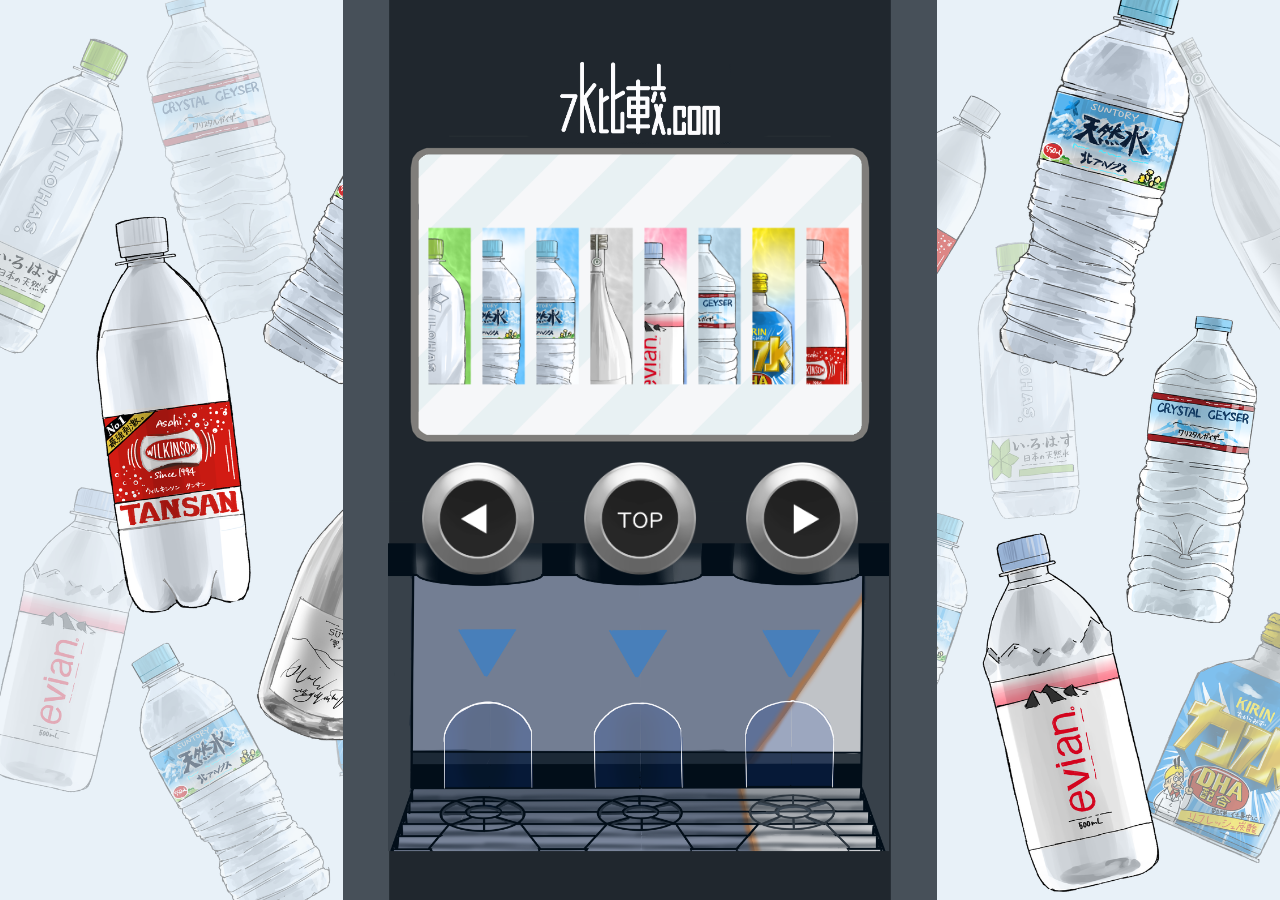
<file: docs/1.mizu-hikaku/index.html>
<!DOCTYPE html>
<html lang="ja">
<head>
    <meta charset="UTF-8">
    <meta name="viewport" content="width=device-width, initial-scale=1.0">
    <title>水比較 - 水比較.com</title>
    <link rel="stylesheet" href="../style.css">
    <link rel="icon" href="../images/favicon.ico">
</head>
<body>
    <!-- 背景画像4枚をレイヤーで重ねる（haikei.pngを一番下） -->
    <div class="bg-layer bg-haikei">
        <img src="../images/haikei.png" alt="背景1">
    </div>
    <div class="bg-layer bg-haikei2">
        <img src="../images/haikei2.png" alt="背景2">
    </div>
    <div class="bg-layer bg-haikei3">
        <img src="../images/haikei3.png" alt="背景3">
    </div>
    <div class="bg-layer bg-haikei4">
        <img src="../images/haikei4.png" alt="背景4">
    </div>
    <!-- ここから既存のコンテンツ -->
    <!-- 背景画像を表示するコンテナ -->
    <div class="background-container">
        <!-- 必要なコンテンツをここに記載 -->
        <div class="content-box">
            <div class="square-row">
                <div class="green-square irohasu" id="btn-1"></div>
                <div class="green-square kita" id="btn-2"></div>
                <div class="green-square minami" id="btn-3"></div>
                <div class="green-square sui" id="btn-4"></div>
                <div class="green-square evian" id="btn-5"></div>
                <div class="green-square crystal" id="btn-6"></div>
                <div class="green-square chikara" id="btn-7"></div>
                <div class="green-square wilkinson" id="btn-8"></div>
            </div>
            <!-- 表示領域（画像＋文章 or 文章のみ） -->
            <div id="info-box" style="display:none; justify-content:center; align-items:center; width:100%; height:100%; position:absolute; top:0; left:0;">
                <img id="info-img" src="../images/irohasu_EVA.png" alt="いろはす説明" style="max-width:100%; max-height:100%; object-fit:contain; display:none;">
                <div id="info-comment" style="position:absolute; bottom:32px; left:50%; transform:translateX(-50%); background:rgba(110, 49, 196, 0); padding:6px 18px; border-radius:12px; font-size:0.85rem; color:#222; font-weight:normal; pointer-events:none; z-index:99; text-align:center;">
                </div>
                <div class="class-info" id="close-info" style="position:absolute;  background:#fff; border:3px solid #222; border-radius:50%; display:flex; align-items:center; justify-content:center; cursor:pointer; z-index:100;">
                    <span style="color:#222; font-weight:bold; user-select:none;">×</span>
                </div>
            </div>
            <!-- ボタン3つを横並びで配置 -->
            <div class="button-row">
                <a href="../5.nankou-hikaku/index.html">
                    <img src="../images/L_btn.png" alt="左ボタン" class="nav-btn">
                 </a>
                <a href="../index.html"> 
                    <img src="../images/TOP_btn.png" alt="TOPボタン" class="nav-btn">
                </a>
                <a href="../2.mizu-ranking/index.html">
                    <img src="../images/R_btn.png" alt="右ボタン" class="nav-btn">
                </a>
            </div>
        </div>
    <script>
    // 各説明文
    const comments = [
        /*"自販機によくあるミネラルウォーター。王道。",
        "スーパーによくあるミネラルウォーター。始まりはウイスキーだそう。",
        "南アルプスにそっくりさんだが実は2021年発売の新参者。実力やいかに。",
        "アメリカからのミネラルウォーター。でも日本の会社が売ってるらしい。",
        "フランスからのミネラルウォーター。紹介する中では一番硬水。",
        "送料込み2000円超えの超高級品。2000円の…水…？？？",
        "わりと好みが分かれる炭酸水。文章担当は好きです。",
        "水って書いてあるから水なんです。なにこれ？":*/
    ];

    // 各ボタンにクリックイベント
    for(let i=1; i<=8; i++){
        document.getElementById('btn-'+i).onclick = function(){
            document.getElementById('info-box').style.display = 'flex';
            document.getElementById('info-comment').textContent = comments[i-1];
            const infoImg = document.getElementById('info-img'); // ←追加
            // 1番目だけ画像表示
            if(i === 1){
                infoImg.src = "../images/irohasu_EVA.png";
                infoImg.style.display = 'block';
            }else if(i === 2){
                infoImg.src = "../images/AlpsS_EVA.png";
                infoImg.style.display = 'block';
            }else if(i === 3){
                infoImg.src = "../images/AlpsN_EVA.png";
                infoImg.style.display = 'block';
            }else if(i === 4){
                infoImg.src = "../images/sui_EVA.png";
                infoImg.style.display = 'block';
            }else if(i === 5){
                infoImg.src = "../images/evian_EVA.png";
                infoImg.style.display = 'block';
            }else if(i === 6){
                infoImg.src = "../images/crystal_EVA.png";
                infoImg.style.display = 'block';
            }else if(i === 7){
                infoImg.src = "../images/riki_EVA.png";
                infoImg.style.display = 'block';
            }else if(i === 8){
                infoImg.src = "../images/wil_EVA.png";
                infoImg.style.display = 'block';
            }else{
                document.getElementById('info-img').style.display = 'none';
            }
        };
    }
    // ×アイコンで閉じる
    document.getElementById('close-info').onclick = function(){
        document.getElementById('info-box').style.display = 'none';
    };
    </script>
    </div>
</body>
</html>
</file>
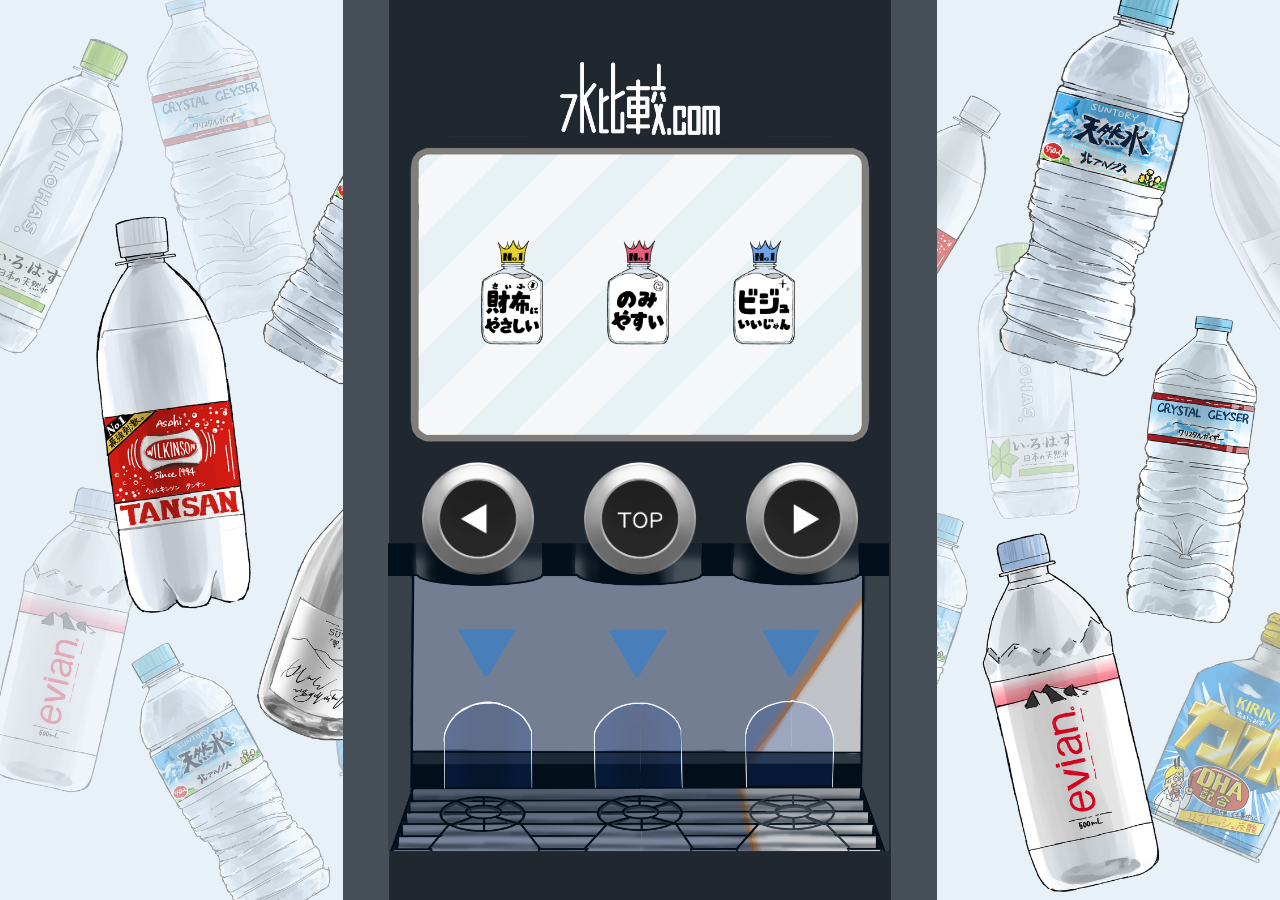
<file: docs/2.mizu-ranking/index.html>
<!DOCTYPE html>
<html lang="ja">
<head>
    <meta charset="UTF-8">
    <meta name="viewport" content="width=device-width, initial-scale=1.0">
    <title>水ランキング - 水比較.com</title>
    <link rel="stylesheet" href="../style.css">
    <link rel="icon" href="../images/favicon.ico">
</head>
<body>
    <!-- 背景画像4枚をレイヤーで重ねる（haikei.pngを一番下） -->
    <div class="bg-layer bg-haikei">
        <img src="../images/haikei.png" alt="背景1">
    </div>
    <div class="bg-layer bg-haikei2">
        <img src="../images/haikei2.png" alt="背景2">
    </div>
    <div class="bg-layer bg-haikei3">
        <img src="../images/haikei3.png" alt="背景3">
    </div>
    <div class="bg-layer bg-haikei4">
        <img src="../images/haikei4.png" alt="背景4">
    </div>
    <!-- ここから既存のコンテンツ -->
    <div class="background-container">
        <div class="content-box">
            <div class="ranking-icon-row">
                <a href="cheap.html" class="icon-link">
                     <img src="../images/saifu_yasasii.png" alt="お財布に優しい" class="ranking-icon">
                </a>
                <a href="Nodogoshi.html" class="icon-link">
                    <img src="../images/nomi_yasui.png" alt="飲みやすさ" class="ranking-icon">
                </a>
                <a href="biju.html" class="icon-link">
                    <img src="../images/visual.png" alt="ビジュ好き" class="ranking-icon">
                </a>
            </div>
            <!-- ボタン3つを横並びで配置 -->
            <div class="button-row">
                <a href="../1.mizu-hikaku/index.html">
                    <img src="../images/L_btn.png" alt="左ボタン" class="nav-btn">
                 </a>
                <a href="../index.html"> 
                    <img src="../images/TOP_btn.png" alt="TOPボタン" class="nav-btn">
                </a>
                <a href="../3.nerune/index.html">
                    <img src="../images/R_btn.png" alt="右ボタン" class="nav-btn">
                </a>
            </div>
        </div>
    </div>
</body>
</html>
</file>
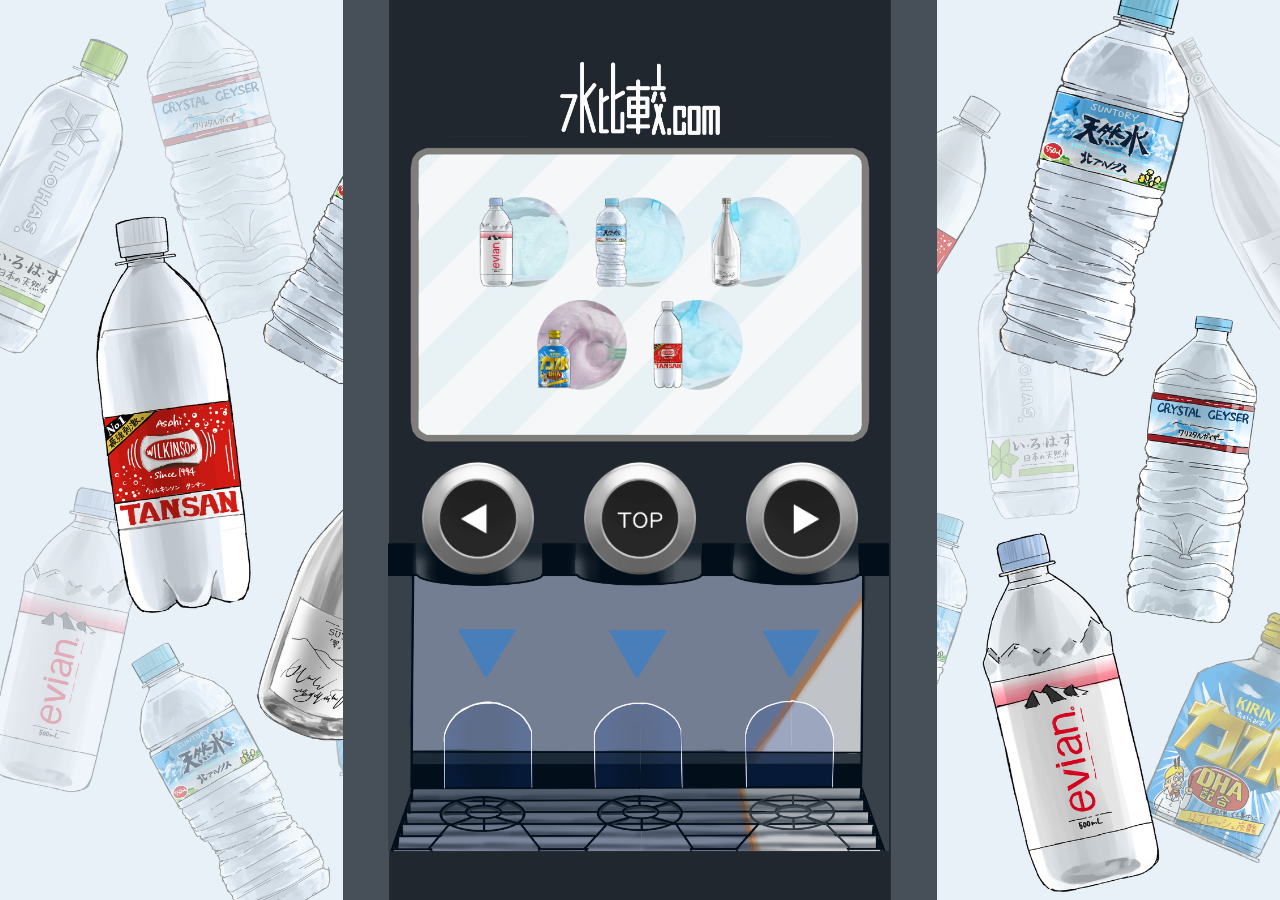
<file: docs/3.nerune/index.html>
<!DOCTYPE html>
<html lang="ja">
<head>
    <meta charset="UTF-8">
    <meta name="viewport" content="width=device-width, initial-scale=1.0">
    <title>ねるねるねるね - 水比較.com</title>
    <link rel="stylesheet" href="../style.css">
    <link rel="icon" href="../images/fabikon.ico" type="image/x-icon">
    
</head>
<body>
    <!-- 背景画像4枚をレイヤーで重ねる（haikei.pngを一番下） -->
    <div class="bg-layer bg-haikei">
        <img src="../images/haikei.png" alt="背景1">
    </div>
    <div class="bg-layer bg-haikei2">
        <img src="../images/haikei2.png" alt="背景2">
    </div>
    <div class="bg-layer bg-haikei3">
        <img src="../images/haikei3.png" alt="背景3">
    </div>
    <div class="bg-layer bg-haikei4">
        <img src="../images/haikei4.png" alt="背景4">
    </div>
    <!-- ここから既存のコンテンツ -->
    <div class="background-container">
        <div class="content-box">
            <div class="nerune-img-grid">
                <div class="nerune-row">
                    <div class="nerune-img-container">
                        <img src="../images/nerune_evian.png" alt="ねるね1" class="nerune-img">
                        <div class="hover-text">これだけ色が黄ばんでしまった。<br>妙だな…味も変になってしまい圧倒的不評。</div>
                    </div>
                    <div class="nerune-img-container">
                        <img src="../images/nerune_AlpsN.png" alt="ねるね2" class="nerune-img">
                        <div class="hover-text">いつものねるねるねるねが完成した。<br>これはこれでいい。当然色に変化はなし</div>
                    </div>
                    <div class="nerune-img-container">
                        <img src="../images/nerune_sui.png" alt="ねるね3" class="nerune-img">
                        <div class="hover-text">なめらかやわらか食感で食べやすい。<br>順当においしいねるねるねるねが完成した。<br>こちらも色に変化はなし。</div>
                    </div>
                </div>
                <div class="nerune-row">
                    <div class="nerune-img-container">
                        <img src="../images/nerune_riki.png" alt="ねるね4" class="nerune-img">
                        <div class="hover-text">意外とおいしい。不思議だ…</div>
                    </div>
                    <div class="nerune-img-container">
                        <img src="../images/nerune_wil.png" alt="ねるね5" class="nerune-img">
                        <div class="hover-text">ふわふわ食感で一番人気。<br>ねるねるねるねを作るなら炭酸水で決まりです。</div>
                    </div>
                </div>
            </div>
            <!-- ボタン3つを横並びで配置 -->
            <div class="button-row">
                <a href="../2.mizu-ranking/index.html">
                    <img src="../images/L_btn.png" alt="左ボタン" class="nav-btn">
                 </a>
                <a href="../index.html"> 
                    <img src="../images/TOP_btn.png" alt="TOPボタン" class="nav-btn">
                </a>
                <a href="../4.NS-hikaku/index.html">
                    <img src="../images/R_btn.png" alt="右ボタン" class="nav-btn">
                </a>
            </div>
        </div>
    </div>
</body>
</html>
</file>
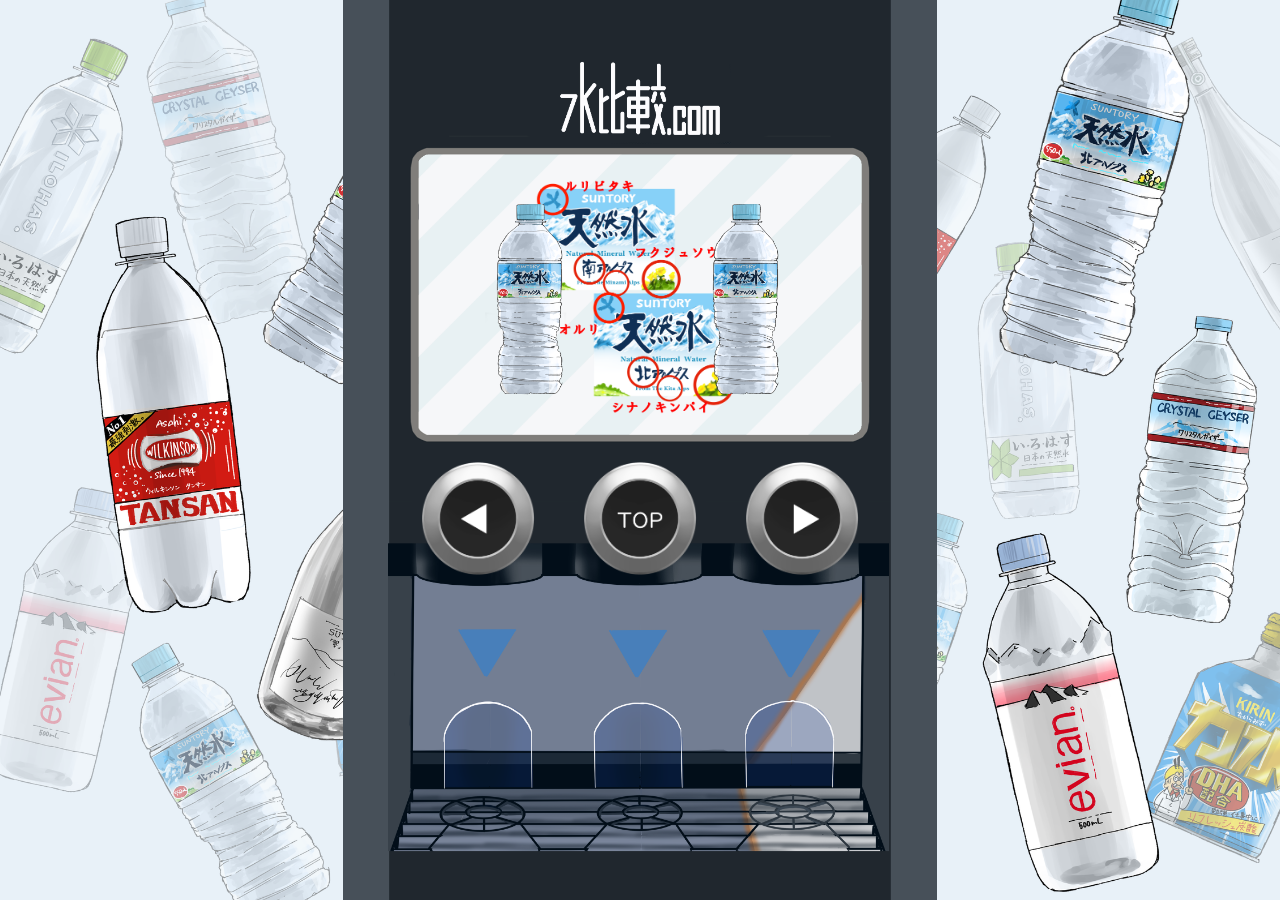
<file: docs/4.NS-hikaku/index.html>
<!DOCTYPE html>
<html lang="ja">
<head>
    <meta charset="UTF-8">
    <meta name="viewport" content="width=device-width, initial-scale=1.0">
    <title>南北比較 - 水比較.com</title>
    <link rel="stylesheet" href="../style.css">
    <link rel="icon" href="../images/fabikon.ico" type="image/x-icon">
</head>
<body>
    <!-- 背景画像4枚をレイヤーで重ねる（haikei.pngを一番下） -->
    <div class="bg-layer bg-haikei">
        <img src="../images/haikei.png" alt="背景1">
    </div>
    <div class="bg-layer bg-haikei2">
        <img src="../images/haikei2.png" alt="背景2">
    </div>
    <div class="bg-layer bg-haikei3">
        <img src="../images/haikei3.png" alt="背景3">
    </div>
    <div class="bg-layer bg-haikei4">
        <img src="../images/haikei4.png" alt="背景4">
    </div>
    <!-- ここから既存のコンテンツ -->
    <div class="background-container">
        <!-- 必要なコンテンツをここに記載 -->
        <div class="NS-content-box">
                <div class="NS-bg"><img src="../images/nanboku_bg.png" alt="haikei" class="NS-bg"> 
                <div class = "square-row-ns">
                    <div class="NS-navbtn kita" id="btn-1"></div>
                    <div class="NS-navbtn minami" id="btn-2"></div>
                </div>
            <!-- 表示領域（画像＋文章 or 文章のみ） -->
            <div id="info-box" style="display:none; justify-content:center; align-items:center; width:100%; height:100%; position:absolute; top:0; left:0;">
                <img id="info-img" src="../images/irohasu_EVA.png" alt="いろはす説明" style="max-width:100%; max-height:100%; object-fit:contain; display:none;">
                <div id="info-comment" style="position:absolute; bottom:32px; left:50%; transform:translateX(-50%); background:rgba(110, 49, 196, 0); padding:6px 18px; border-radius:12px; font-size:0.85rem; color:#222; font-weight:normal; pointer-events:none; z-index:99; text-align:center;">
                </div>
                <div class="class-info" id="close-info" style="position:absolute;  background:#fff; border:3px solid #222; border-radius:50%; display:flex; align-items:center; justify-content:center; cursor:pointer; z-index:100;">
                    <span style="color:#222; font-weight:bold; user-select:none;">×</span>
                </div>
            </div>
            <!-- ボタン3つを横並びで配置 -->
            <div class="button-row-common">
                <a href="../3.nerune/index.html">
                    <img src="../images/L_btn.png" alt="左ボタン" class="nav-btn">
                </a>
                <a href="../index.html"> 
                    <img src="../images/TOP_btn.png" alt="TOPボタン" class="nav-btn">
                </a>
                <a href="../5.nankou-hikaku/index.html">
                    <img src="../images/R_btn.png" alt="右ボタン" class="nav-btn">
                </a>
            </div>
        </div>
    <script>
    // 各ボタンにクリックイベント
    for(let i=1; i<=2; i++){
        document.getElementById('btn-'+i).onclick = function(){
            document.getElementById('info-box').style.display = 'flex';
            // 説明文の表示は不要なので空文字にするか、何もしない
            document.getElementById('info-comment').textContent = '';
            const infoImg = document.getElementById('info-img');
            if(i === 1){
                infoImg.src = "../images/AlpsS_hover.png";
                infoImg.style.display = 'block';
            }else if(i === 2){
                infoImg.src = "../images/AlpsN_hover.png";
                infoImg.style.display = 'block';
            }else{
                infoImg.style.display = 'none';
            }
        };
    }
    // ×アイコンで閉じる
    document.getElementById('close-info').onclick = function(){
        document.getElementById('info-box').style.display = 'none';
    };
    </script>
    </div>
</body>
</html>
</file>
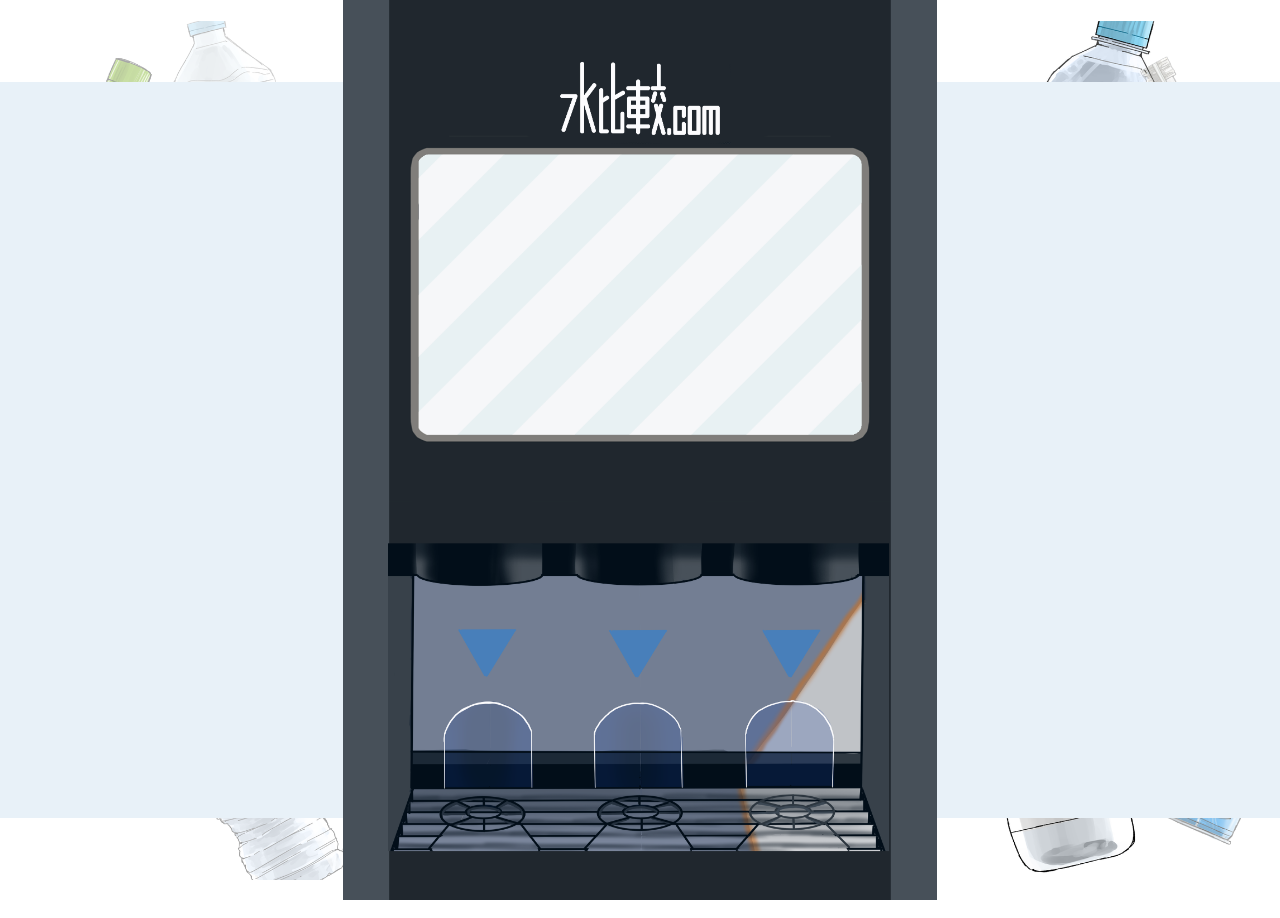
<file: docs/5.nankou-hikaku/index.html>
<!DOCTYPE html>
<html lang="ja">
<head>
    <meta charset="UTF-8">
    <meta name="viewport" content="width=device-width, initial-scale=1.0">
    <title>難攻比較ページ</title>
    <link rel="stylesheet" href="../style.css">
</head>
<body>
    <div class="background-container">
        <!-- 必要なコンテンツをここに記載 -->
    </div>
    <a href="../index.html" class="back-btn">←</a>
</body>
</html>
</file>
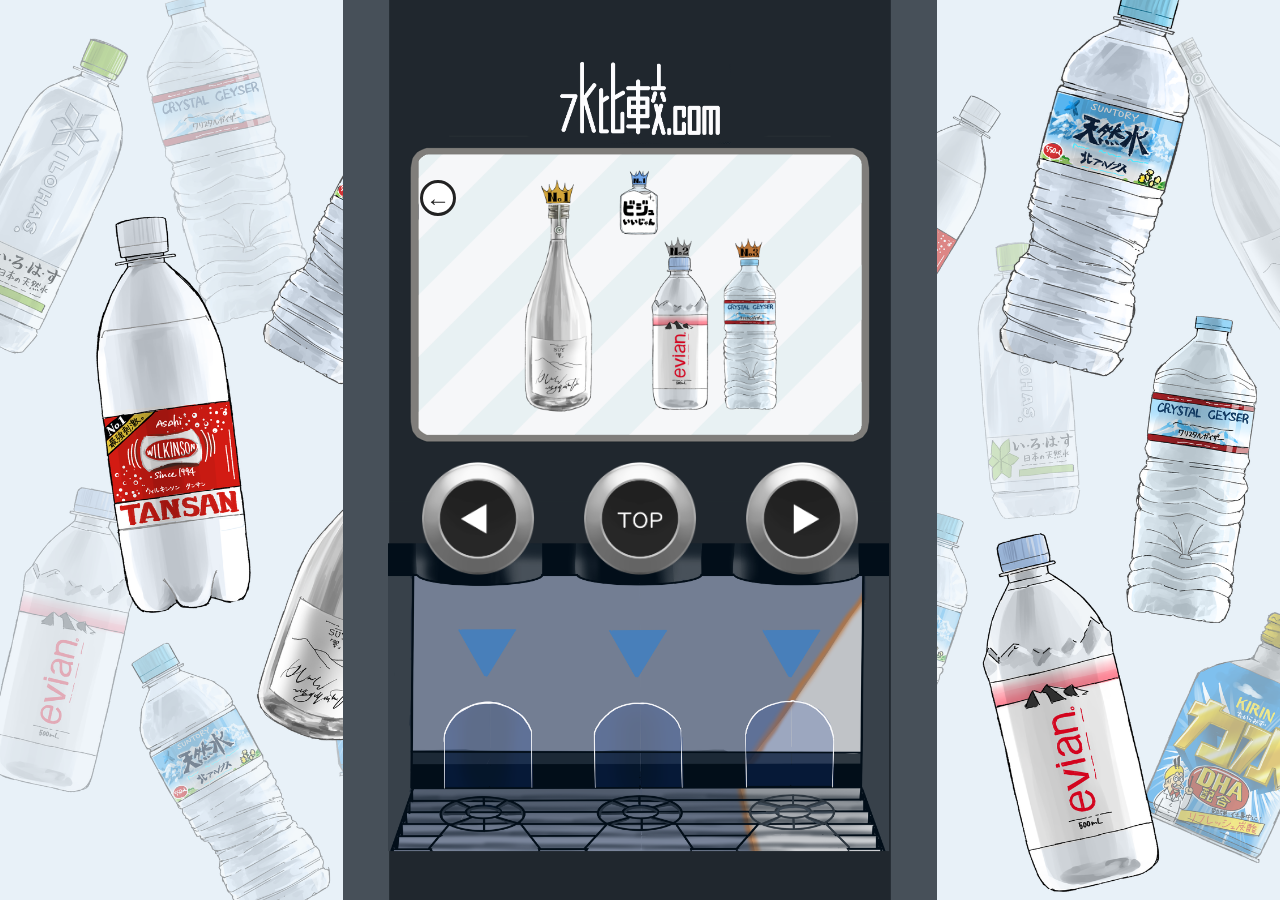
<file: docs/2.mizu-ranking/biju.html>
<!DOCTYPE html>
<html lang="ja">
<head>
    <meta charset="UTF-8">
    <meta name="viewport" content="width=device-width, initial-scale=1.0">
    <title>ビジュいいじゃん - 水比較.com</title>
    <link rel="stylesheet" href="../style.css">
    <link rel="icon" href="../images/fabikon.ico" type="image/x-icon">
</head>
<body>
    <!-- 背景画像4枚をレイヤーで重ねる（haikei.pngを一番下） -->
    <div class="bg-layer bg-haikei">
        <img src="../images/haikei.png" alt="背景1">
    </div>
    <div class="bg-layer bg-haikei2">
        <img src="../images/haikei2.png" alt="背景2">
    </div>
    <div class="bg-layer bg-haikei3">
        <img src="../images/haikei3.png" alt="背景3">
    </div>
    <div class="bg-layer bg-haikei4">
        <img src="../images/haikei4.png" alt="背景4">
    </div>
    <!--追加コンテンツ-->
    <!-- ここから既存のコンテンツ -->
    <div class="background-container">
        <div class="content-box">
            <div class="ranking-img">
                <img src="../images/visual_rank.png" alt="ビジュランキング" class="ranking-img">
            </div>
            <div class="class-info2" id="close-info" style="position:absolute; background:#fff; border:3px solid #222; border-radius:50%; display:flex; align-items:center; justify-content:center; cursor:pointer; z-index:100;">
                    <span style="color:#222; font-weight:bold; user-select:none;">←</span>
            </div>
            <!-- ボタン3つを横並びで配置 -->
            <div class="button-row">
                <a href="../1.mizu-hikaku/index.html">
                    <img src="../images/L_btn.png" alt="左ボタン" class="nav-btn">
                 </a>
                <a href="../index.html"> 
                    <img src="../images/TOP_btn.png" alt="TOPボタン" class="nav-btn">
                </a>
                <a href="../3.nerune/index.html">
                    <img src="../images/R_btn.png" alt="右ボタン" class="nav-btn">
                </a>
            </div>
        </div>
    </div>
    <script>
    document.getElementById('close-info').onclick = function(){
    window.location.href = "index.html";
    };
    </script>
</body>
</html>
</file>
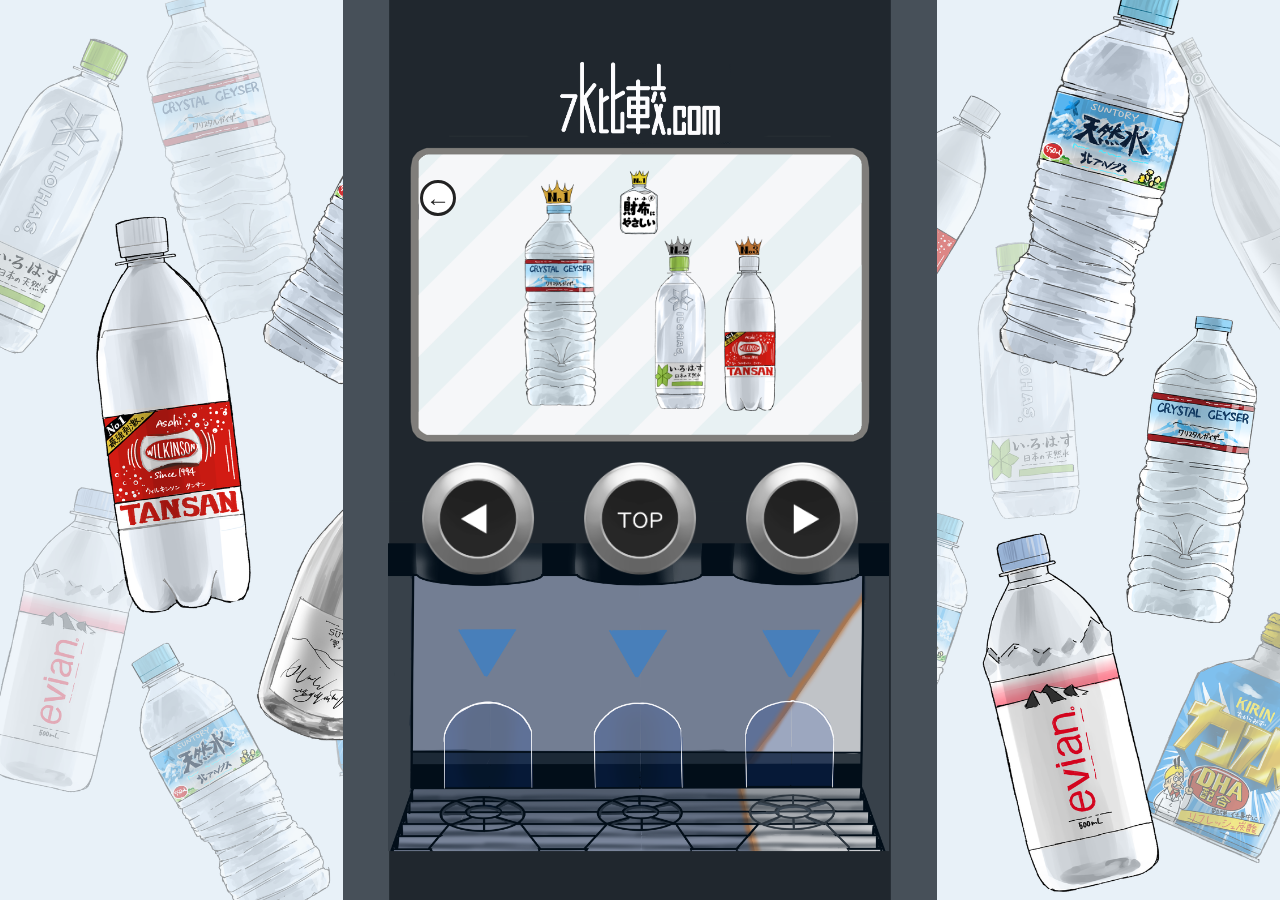
<file: docs/2.mizu-ranking/cheap.html>
<!DOCTYPE html>
<html lang="ja">
<head>
    <meta charset="UTF-8">
    <meta name="viewport" content="width=device-width, initial-scale=1.0">
    <title>財布にやさしい - 水比較.com</title>
    <link rel="stylesheet" href="../style.css">
    <link rel="icon" href="../images/fabikon.ico" type="image/x-icon">
</head>
<body>
    <!-- 背景画像4枚をレイヤーで重ねる（haikei.pngを一番下） -->
    <div class="bg-layer bg-haikei">
        <img src="../images/haikei.png" alt="背景1">
    </div>
    <div class="bg-layer bg-haikei2">
        <img src="../images/haikei2.png" alt="背景2">
    </div>
    <div class="bg-layer bg-haikei3">
        <img src="../images/haikei3.png" alt="背景3">
    </div>
    <div class="bg-layer bg-haikei4">
        <img src="../images/haikei4.png" alt="背景4">
    </div>
    <!-- ここから既存のコンテンツ -->
    <div class="background-container">
        <div class="content-box">
            <div class="ranking-img">
                <img src="../images/yasui_rank.png" alt="お求めやすさランキング" class="ranking-img">
            </div>
            <div class="class-info2" id="close-info" style="position:absolute;  background:#fff; border:3px solid #222; border-radius:50%; display:flex; align-items:center; justify-content:center; cursor:pointer; z-index:100;">
                    <span style="color:#222; font-weight:bold; user-select:none;">←</span>
            </div>
            <!-- ボタン3つを横並びで配置 -->
            <div class="button-row">
                <a href="../1.mizu-hikaku/index.html">
                    <img src="../images/L_btn.png" alt="左ボタン" class="nav-btn">
                 </a>
                <a href="../index.html"> 
                    <img src="../images/TOP_btn.png" alt="TOPボタン" class="nav-btn">
                </a>
                <a href="../3.nerune/index.html">
                    <img src="../images/R_btn.png" alt="右ボタン" class="nav-btn">
                </a>
            </div>
        </div>
    </div>
    <script>
    document.getElementById('close-info').onclick = function(){
    window.location.href = "index.html";
    };
    </script>
</body>
</html>
</file>
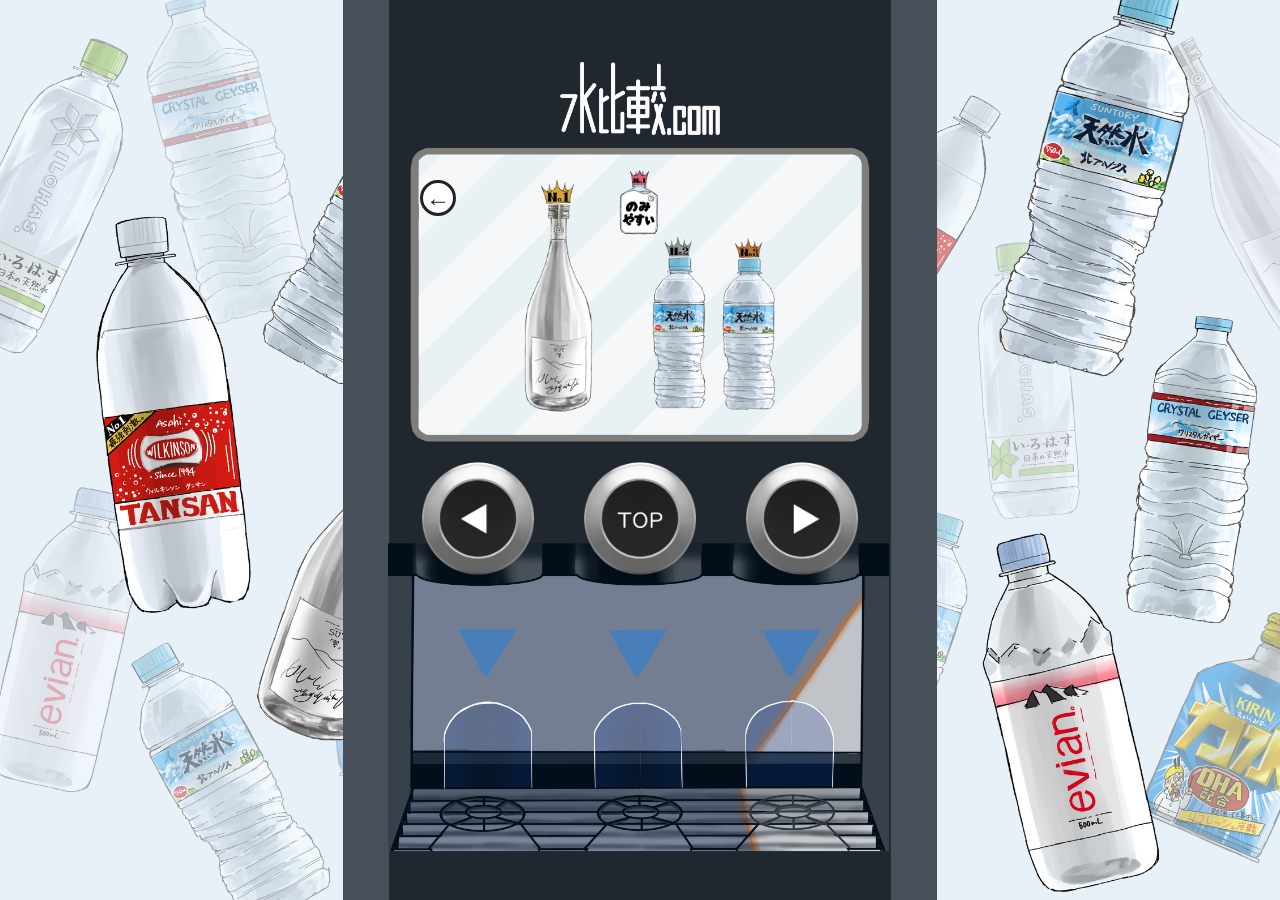
<file: docs/2.mizu-ranking/Nodogoshi.html>
<!DOCTYPE html>
<html lang="ja">
<head>
    <meta charset="UTF-8">
    <meta name="viewport" content="width=device-width, initial-scale=1.0">
    <title>のみやすい - 水比較.com</title>
    <link rel="stylesheet" href="../style.css">
    <link rel="icon" href="../images/favicon.ico">
</head>
<body>
    <!-- 背景画像4枚をレイヤーで重ねる（haikei.pngを一番下） -->
    <div class="bg-layer bg-haikei">
        <img src="../images/haikei.png" alt="背景1">
    </div>
    <div class="bg-layer bg-haikei2">
        <img src="../images/haikei2.png" alt="背景2">
    </div>
    <div class="bg-layer bg-haikei3">
        <img src="../images/haikei3.png" alt="背景3">
    </div>
    <div class="bg-layer bg-haikei4">
        <img src="../images/haikei4.png" alt="背景4">
    </div>
    <!-- ここから既存のコンテンツ -->
    <div class="background-container">
        <div class="content-box">
            <div class="ranking-img">
                <img src="../images/nomi_rank.png" alt="飲みやすさランキング" class="ranking-img">
            </div>
            <div class="class-info2" id="close-info" style="position:absolute; background:#fff; border:3px solid #222; border-radius:50%; display:flex; align-items:center; justify-content:center; cursor:pointer; z-index:100;">
                    <span style="color:#222; font-weight:bold; user-select:none;">←</span>
            </div>
            <!-- ボタン3つを横並びで配置 -->
            <div class="button-row">
                <a href="../1.mizu-hikaku/index.html">
                    <img src="../images/L_btn.png" alt="左ボタン" class="nav-btn">
                 </a>
                <a href="../index.html"> 
                    <img src="../images/TOP_btn.png" alt="TOPボタン" class="nav-btn">
                </a>
                <a href="../3.nerune/index.html">
                    <img src="../images/R_btn.png" alt="右ボタン" class="nav-btn">
                </a>
            </div>
        </div>
    </div>
    <script>
    document.getElementById('close-info').onclick = function(){
    window.location.href = "index.html";
    };
    </script>
</body>
</html>
</file>
<file: docs/style.css>
/* サイト全体の基本設定 */
html, body {
    height: 100%;
    margin: 0;
    padding: 0;
    overflow: hidden;
}

body {
    background-image: url('images/haikei.png'), url('images/haikei2.png'), url('images/haikei3.png'), url('images/haikei4.png');
    background-position: center center, center center, center center, center center;
    background-repeat: no-repeat, no-repeat, no-repeat, no-repeat;
    background-size: contain, 100% auto, 100% auto, contain;
    background-attachment: fixed, fixed, fixed, fixed;
}



/* 背景画像を画面全体に表示（ドリンクバー画像） */
.background-container {
    background-image: url('images/drink_bar.png');
    background-size: contain;
    background-position: center;
    background-repeat: no-repeat;
    height: 100vh;
    width: 100vw;
    display: flex;
    justify-content: center;
    align-items: center;
    position: relative;
}

/* 中央の四角いボックス */
.content-box {
    position: absolute;
    top: 17.8%;
    left: 50%;
    transform: translate(-50%, 0);
    width: 60vh;
    height: 30vh;
    display: flex;
    justify-content: center;
    align-items: center;
}

/* アイコンを並べるグリッド */
.icon-grid {
    display: flex;
    flex-direction: column;
    justify-content: center;
    align-items: center;
    gap: 0.5vh; /* ←ここを小さくする */
    width: 100%;
    height: 100%;
}

/* ナビゲーションボタン3つの横並び・中央配置 */
.button-row {
    position: absolute; 
    display: flex;
    justify-content: center;
    align-items: center;
    gap: 4vh;
    margin-top: 50vh;
}
.nav-btn {
    top: 40%;
    width: 14vh;
    height: 14vh;
    /*min-width: 40px;
    min-height: 40px;*/
    object-fit: contain;
    cursor: pointer;
    transition: transform 0.2s;
}
/*.nav-btn:hover {
    transform: scale(1.1);
}*/

.icon-row {
    display: flex;
    justify-content: center;
    align-items: center;
    gap: 1vh;
}

.icon-link {
    text-decoration: none;
}

/* 丸いアイコンのデザイン */
.icon {
    border-radius: 50%;
    background: #667eea;
    display: flex;
    align-items: center;
    justify-content: center;
    font-size: 2vh;
    font-weight: bold;
    color: white;
    /*box-shadow: 0 0.5vw 2vw rgba(0, 0, 0, 0.2);*/
    transition: all 0.3s ease;
}

.icon:hover {
    transform: scale(1.1);
    /*box-shadow: 0 1vw 3vw rgba(0, 0, 0, 0.3);*/
}

/* 画像アイコンのスタイル*/
.icon-img {
    width: 10vh;
    height: 10vh;
    min-width: 30px;
    min-height: 30px;
    object-fit: contain;
    transition: all 0.3s ease;
}

.icon-img:hover {
    transform: scale(1.1);
}

/* 緑色の四角を横に8つ等間隔で並べるスタイル */
.square-row {
    display: flex;
    justify-content: center;
    align-items: center;
    width: 48vh;
    margin: 0 auto;
    margin-top: 2vh;
}
.green-square {
    width: 11.5vh;
    height: 20vh;
    /*min-width: 16px;
    min-height: 32px;*/
    background: none;
    border-radius: 2px;
    background-size: cover;
    background-repeat: no-repeat;
    background-position: center;
}

.green-square:hover {
    transform: scale(1.1);
}

/* 各ペットボトルの背景画像 */
.green-square.irohasu {
    background-image: url('images/irohasu_T.png');
}
.green-square.kita {
    background-image: url('images/AlpsN_T.png');
}
.green-square.minami {
    background-image: url('images/AlpsS_T.png');
}
.green-square.sui {
    background-image: url('images/sui_T.png');
}
.green-square.evian {
    background-image: url('./images/evian_T.png');
}
.green-square.crystal {
    background-image: url('images/crystal_T.png');
}
.green-square.chikara {
    background-image: url('images/riki_T.png');
}
.green-square.wilkinson {
    background-image: url('images/wil_T.png');
}

/* 画像表示領域・説明文・閉じるボタンも%/vw/vhで調整 */
#irohasu-img-box {
    justify-content: center;
    align-items: center;
    width: 100%;
    height: 100%;
    position: absolute;
    top: 0;
    left: 0;
}
#irohasu-img-box img {
    max-width: 90vw;
    max-height: 80vh;
    object-fit: contain;
}
#irohasu-comment {
    position: absolute;
    bottom: 5vh;
    left: 50%;
    transform: translateX(-50%);
    background: rgba(255,255,255,0);
    padding: 0.5vw 2vw;
    border-radius: 12px;
    font-size: 1vw;
    color: #222;
    font-weight: normal;
    pointer-events: none;
    z-index: 99;
    text-align: center;
}
#close-irohasu {
    position: absolute;
    top: 2vh;
    right: 2vw;
    width: 3vw;
    height: 3vw;
    min-width: 32px;
    min-height: 32px;
    background: #fff;
    border: 0.3vw solid #222;
    border-radius: 50%;
    display: flex;
    align-items: center;
    justify-content: center;
    cursor: pointer;
    z-index: 100;
}
#close-irohasu span {
    color: #222;
    font-size: 2vw;
    font-weight: bold;
    user-select: none;
}

#info-img {
  margin-top: -3vh;
}

/* 仮アイコンを横並びで中央配置 */
.ranking-icon-row {
    display: flex;
    justify-content: center;
    align-items: center;
    gap: 2vh;
    width: 100%;
    height: 100%;
}
.ranking-icon {
    width: 12vh;
    height: 12vh;
    /*min-width: 32px;
    min-height: 32px;*/
}
.ranking-img {
    display: flex;
    justify-content: center;
    align-items: center;
    width: auto;    /* ここを大きく */
    height: 30vh;   /* ここを大きく */
    margin: 0 auto; /* 中央寄せ */
}

.ranking-img img {
    width: 100%;
    height: auto;
    max-width: 100%;
    max-height: 100%;
    object-fit: contain;
}

.ranking-icon:hover {
    transform: scale(1.1);
}

.ranking-img img:hover{
    transform: scale(1.0);
}


/* ねるね画像を2列で並べるためのグリッド・画像サイズのスタイル */
.nerune-img-grid {
    display: flex;
    flex-direction: column;
    justify-content: center;
    align-items: center;
    width: 100%;
    height: 100%;
    gap: 1vh;
}
.nerune-row {
    display: flex;
    justify-content: center;
    align-items: center;
    gap: 2vw;
}
.nerune-img {
    width: 10vh;
    height: 10vh;
    /*min-width: 30px;
    min-height: 30px;*/
    object-fit: contain;
}

/* ねるね画像コンテナ（ホバー効果用） */
.nerune-img-container {
    position: relative;
    display: inline-block;
}

/* ホバーテキストのスタイル */
.hover-text {
    position: absolute;
    top: 50%;
    left: 50%;
    transform: translate(-50%, -50%);
    background-color: rgba(0, 0, 0, 0.8);
    color: white;
    padding: 5px 10px;
    border-radius: 5px;
    font-size: 12px;
    white-space: nowrap;
    opacity: 0;
    visibility: hidden;
    transition: opacity 0.3s ease, visibility 0.3s ease;
    pointer-events: none;
    z-index: 10;
}

/* ホバー時の効果 */
.nerune-img-container:hover .nerune-img {
    transform: scale(1.1);
}

.nerune-img-container:hover .hover-text {
    opacity: 1;
    visibility: visible;
}

/* 背景画像レイヤー用 */
.bg-layer {
    position: fixed;
    top: 0;
    left: 0;
    width: 100vw;
    height: 100vh;
    pointer-events: none;
    z-index: 0;
}
.bg-haikei {
    z-index: 1;
}
.bg-haikei2 {
    z-index: 2;
    animation: float-haikei2 4s ease-in-out infinite;
}
.bg-haikei3 {
    z-index: 3;
    animation: float-haikei3 5s ease-in-out infinite;
}
.bg-haikei4 {
    z-index: 4;
    animation: float-haikei4 6s ease-in-out infinite;
}
.bg-layer img {
    width: 100vw;
    height: auto;
    min-height: 100vh;
    object-fit: cover;
    object-position: center;
    display: block;
}
.bg-layer.bg-haikei2 img,
.bg-layer.bg-haikei3 img {
    width: 100vw;
    height: auto;
    object-fit: cover;
    object-position: center;
}

.background-container {
    position: relative;
    z-index: 100; /* ←背景より上に */
}

.class-info{
    width:30px; 
    height:30px; 
    font-size:1.5rem;
    top:20px; 
    right:50px;
}

.class-info2{
    width:30px; 
    height:30px; 
    font-size:1.5rem;
    top:20px; 
    left:50px;
}

/* アニメーションキー */
@keyframes float-haikei2 {
    0% { transform: translateY(0); }
    40% { transform: translateY(-10px); }
    60% { transform: translateY(-10px); }
    100% { transform: translateY(0); }
}

@keyframes float-haikei3 {
    0% { transform: translateY(0); }
    30% { transform: translateY(-8px); }
    70% { transform: translateY(8px); }
    100% { transform: translateY(0); }
}

@keyframes float-haikei4 {
    0% { transform: translateY(0); }
    50% { transform: translateY(-30px); }
    100% { transform: translateY(0); }
}

@media (max-width: 480px) {/*スマホ向け。背景を消す*/
    body {
        background-image: none;
    }
    .nav-btn {
    width: 20vw;
    height: 20vw;
    }
    .icon-row{
        width: 20vw;
        height: 20vw;
    }
    .green-square {
    width: 9vw;
    height: 30vw;
    }
    .class-info{
        width: 6vw;
        height: 6vw;
        font-size: 1em;
        top:40px; 
        right:80px;
    }
    .class-info2{
        width: 6vw;
        height: 6vw;
        font-size: 1em;
        top:40px; 
        left: 80px;
    }

    #info-img{
        height: 45vw;
        width: 60vw;
        margin-top: 3vw;
    }

    .ranking-img {
    width: auto;    /* ここを大きく */
    height: 45vw;   /* ここを大きく */
    margin: 0 auto; /* 中央寄せ */
    margin-top: 0vh;
}
}
/* 南北・軟硬比較用に新規で作った部分 */
.NS-content-box {
    position: absolute;
    top: 17.8%;
    width: 60vh;
    height: 30vh;
    display: flex;
    justify-content: center;
    align-items: center;
    z-index: 10;
}
.ns-left {
    position: absolute;
    top: 0;
    left: 0;
    width: 50%;
    height: 100%;
    background-color: rgba(255, 255, 255, 0.8);
    display: flex;
    justify-content: center;
    align-items: center;
}
.ns-right {
    position: absolute;
    top: 0;
    right: 0;
    width: 50%;
    height: 100%;
    background-color: rgba(255, 255, 255, 0.8);
    display: flex;
    justify-content: center;
    align-items: center;
}
.ns-img {
    width: auto;    /* ここを大きく */
    height: 30vh;   /* ここを大きく */
    margin: 2vh ; /* 中央寄せ */
    margin-top: 0vh;
}
.square-row-ns {
    display: flex;
    justify-content: center;
    align-items: center;
    width: 48vh;
    margin: 0 auto;
}
.NS-navbtn{
    width: 30vh;    /* ここを大きく */
    height: 30vh;   /* ここを大きく */
    margin: 2vh ; /* 中央寄せ */
    margin-top: 0vh;
    background-size: contain;
    background-repeat: no-repeat;
    background-position: center;
    display: inline-block;
    z-index: 0;
}
.NS-navbtn.kita{
    background-image: url('images/AlpsS_D.png');
    z-index: 0;

}
.NS-navbtn.minami{
    background-image: url('images/AlpsN_D.png');
    z-index: 0;
}
.NS-navbtn:hover {
    transform: scale(1.1);
    z-index: 0;
}
.NS-bg {
    position: absolute;
    top: 0;
    left: 0;
    width: 100%;
    height: 100%;
    object-fit: contain; /* または cover */
    z-index: 0; /* ボタンより後ろに */
}
.button-row-common {
    position: absolute;
    top: 40vh;
    left: 50%;
    transform: translateX(-50%);
    display: flex;
    justify-content: center;
    align-items: center;
    gap: 4vh;
    /* 下部に配置したい場合はtopやbottomを調整 */
    bottom: 5vh;
}
/* 南北比較用ここまで */
</file>
